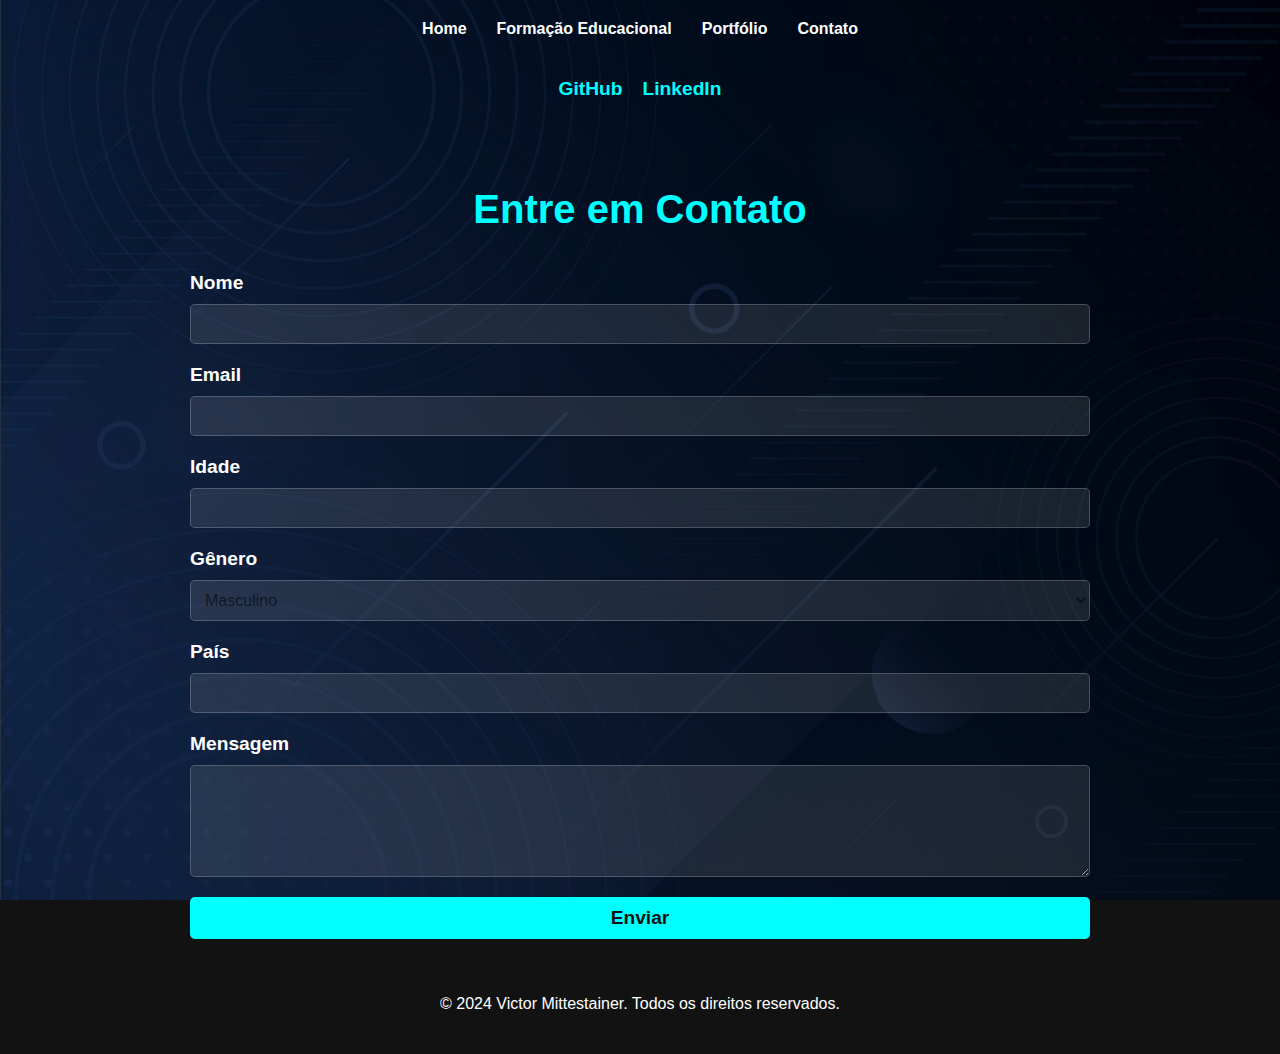
<file: contato.html>
<!DOCTYPE html>
<html lang="pt-br">
<head>
    <meta charset="UTF-8">
    <meta name="viewport" content="width=device-width, initial-scale=1.0">
    <title>Contato - Victor Mittestainer</title>
    <link rel="stylesheet" href="styles.css">
</head>
<body>
    <header class="header">
        <nav class="nav">
            <ul class="menu">
                <li class="menu-item"><a class="menu-link" href="index.html">Home</a></li>
                <li class="menu-item"><a class="menu-link" href="formacao.html">Formação Educacional</a></li>
                <li class="menu-item"><a class="menu-link" href="portfolio.html">Portfólio</a></li>
                <li class="menu-item"><a class="menu-link" href="contato.html">Contato</a></li>
            </ul>
        </nav>
    </header>

    <section class="contact-links">
        <a href="https://github.com/m1ttes1" class="contact-link" target="_blank">GitHub</a>
        <a href="https://www.linkedin.com/in/vmittestainerdev/" class="contact-link" target="_blank">LinkedIn</a>
    </section>

    <main class="contact-container">
        <h1 class="main-title">Entre em Contato</h1>

        <form class="contact-form">
            <div class="form-group">
                <label for="name">Nome</label>
                <input type="text" id="name" name="name" required>
            </div>

            <div class="form-group">
                <label for="email">Email</label>
                <input type="email" id="email" name="email" required>
            </div>

            <div class="form-group">
                <label for="age">Idade</label>
                <input type="number" id="age" name="age" required>
            </div>

            <div class="form-group">
                <label for="gender">Gênero</label>
                <select class="checkbox-group" id="gender" name="gender">
                    <option class="checkbox-option" value="male">Masculino</option>
                    <option class="checkbox-option" value="female">Feminino</option>
                    <option class="checkbox-option" value="other">Outro</option>
                </select>
            </div>

            <div class="form-group">
                <label for="country">País</label>
                <input type="text" id="country" name="country" required>
            </div>

            <div class="form-group">
                <label for="message">Mensagem</label>
                <textarea id="message" name="message" rows="5" required></textarea>
            </div>

            <div class="form-group">
                <button type="submit" class="submit-button">Enviar</button>
            </div>
        </form>
    </main>

    <footer class="footer">
        <p class="footer-text">© 2024 Victor Mittestainer. Todos os direitos reservados.</p>
    </footer>
</body>
</html>
</file>
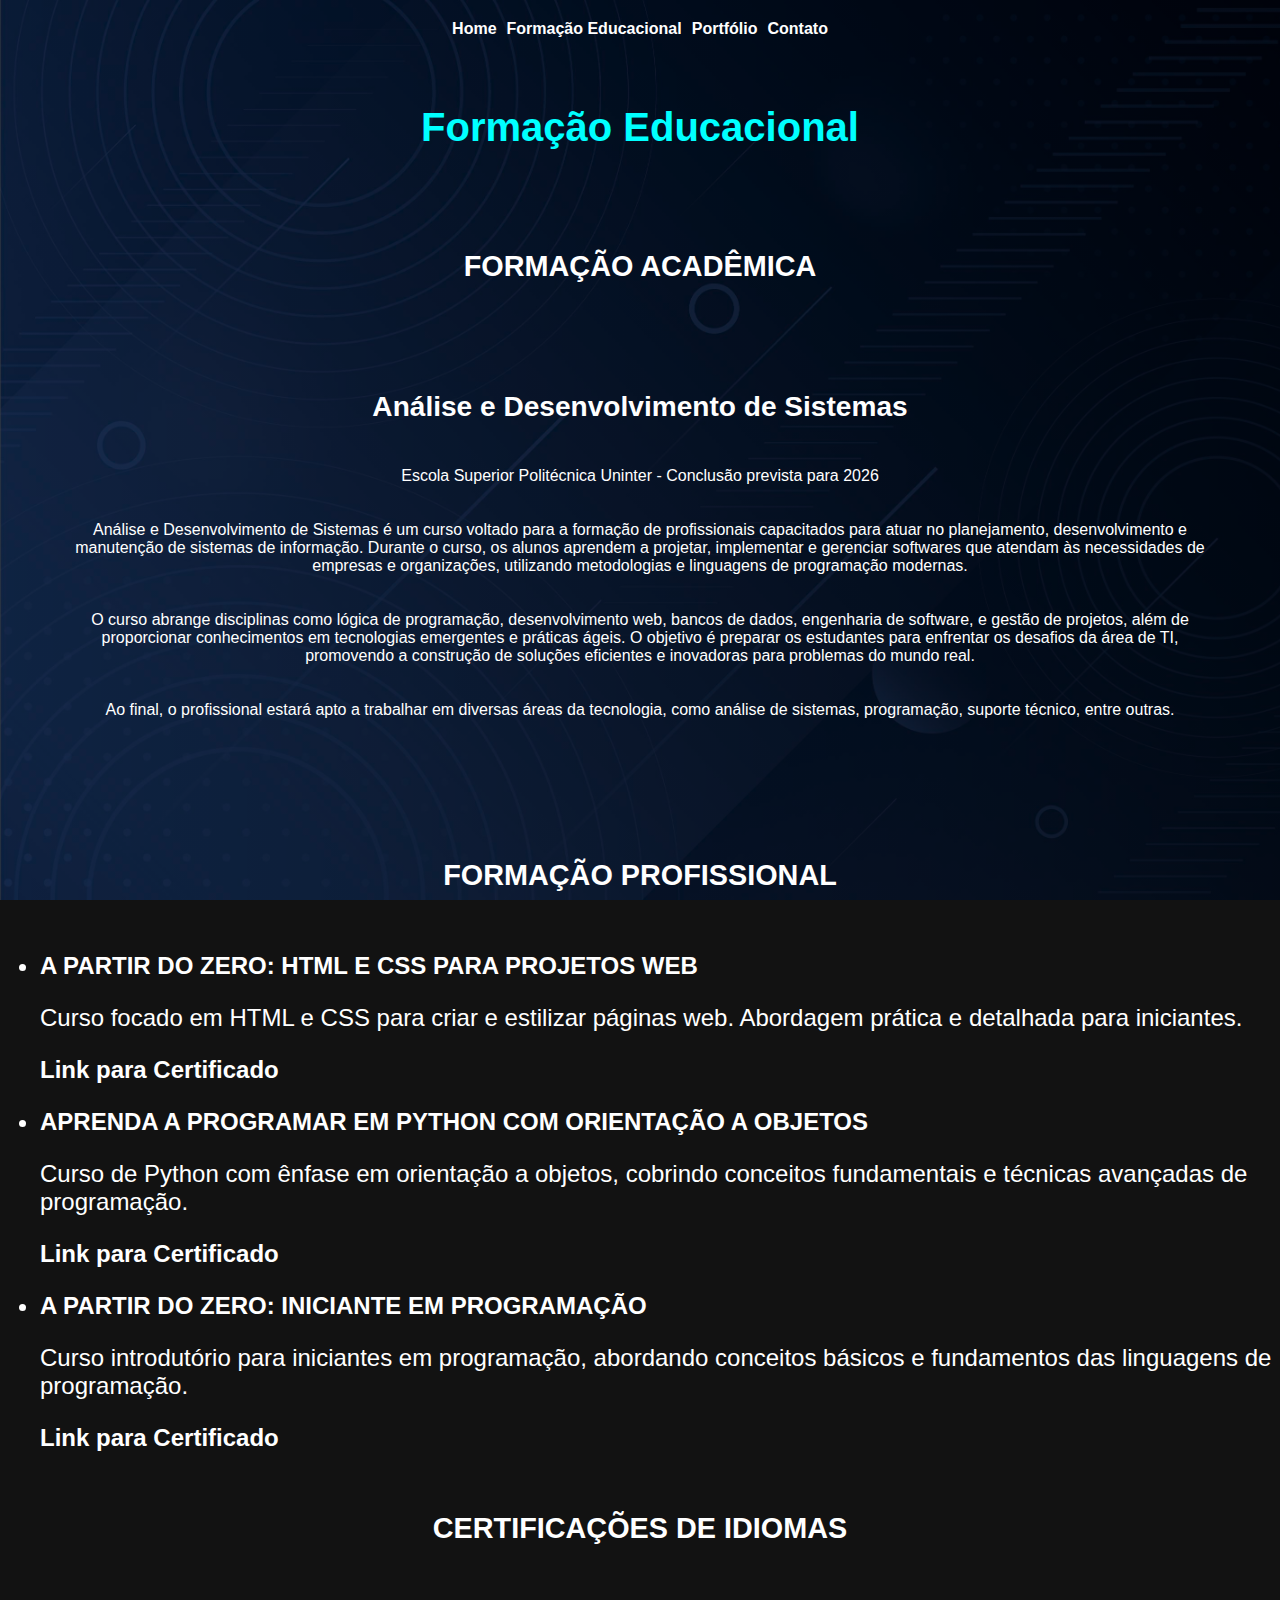
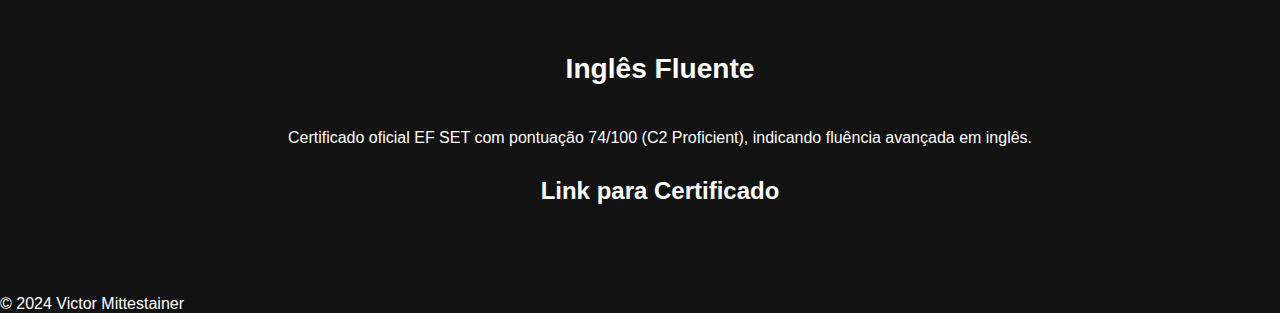
<file: formacao.html>
<!DOCTYPE html>
<html lang="pt-BR">
<head>
    <meta charset="UTF-8">
    <meta name="viewport" content="width=device-width, initial-scale=1.0">
    <title>Formação Educacional - Victor Mittestainer</title>
    <link rel="stylesheet" href="styles.css"> <!-- Atualize o caminho para o CSS correto -->
</head>
<body>
    <!-- Header do site -->
    <header class="header">
        <nav class="nav">
            <ul class="menu">
                <!-- menu links do site-->
                <li><a class="menu-link" href="index.html">Home</a></li>
                <li><a class="menu-link" href="formacao.html">Formação Educacional</a></li>
                <li><a class="menu-link" href="portfolio.html">Portfólio</a></li>
                <li><a class="menu-link" href="contato.html">Contato</a></li>
            </ul>
        </nav>
    </header>
    <main class="subtitle_h2">
        <h1 class="main-title">Formação Educacional</h1>

        <!-- Seção da faculdade -->
        <section class="college-section">
            <h2 class="section-title">Formação Acadêmica</h2>
            <div class="college-item">
                <h3 class="college-title">Análise e Desenvolvimento de Sistemas</h3>
                <p class="college-description">Escola Superior Politécnica Uninter - Conclusão prevista para 2026</p>
                <p class="college-description">Análise e Desenvolvimento de Sistemas é um curso voltado para a formação de profissionais capacitados para atuar no planejamento, desenvolvimento e manutenção de sistemas de informação. Durante o curso, os alunos aprendem a projetar, implementar e gerenciar softwares que atendam às necessidades de empresas e organizações, utilizando metodologias e linguagens de programação modernas.</p>
                <p class="college-description">
                    O curso abrange disciplinas como lógica de programação, desenvolvimento web, bancos de dados, engenharia de software, e gestão de projetos, além de proporcionar conhecimentos em tecnologias emergentes e práticas ágeis. O objetivo é preparar os estudantes para enfrentar os desafios da área de TI, promovendo a construção de soluções eficientes e inovadoras para problemas do mundo real.
                </p>
                <p class="college-description">Ao final, o profissional estará apto a trabalhar em diversas áreas da tecnologia, como análise de sistemas, programação, suporte técnico, entre outras.</p>
            </div>
        </section>

        <section class="education-section">
            <h2 class="section-title">Formação Profissional</h2>
            <ul class="course-list">
                <li class="course-item">
                    <h3 class="course-title">A partir do zero: HTML e CSS para projetos web</h3>
                    <p class="course-description">Curso focado em HTML e CSS para criar e estilizar páginas web. Abordagem prática e detalhada para iniciantes.</p>
                    <a href="https://cursos.alura.com.br/degree/certificate/da9eddad-6396-463c-83b4-9a9ab82d89e2?lang" class="certificate-link" target="_blank">Link para Certificado</a>
                </li>
                <li class="course-item">
                    <h3 class="course-title">Aprenda a programar em Python com Orientação a Objetos</h3>
                    <p class="course-description">Curso de Python com ênfase em orientação a objetos, cobrindo conceitos fundamentais e técnicas avançadas de programação.</p>
                    <a href="https://cursos.alura.com.br/degree/certificate/8b09b788-5ad5-4d7b-95fd-b63dad53d5f2?lang" class="certificate-link" target="_blank">Link para Certificado</a>
                </li>
                <li class="course-item">
                    <h3 class="course-title">A partir do zero: iniciante em programação</h3>
                    <p class="course-description">Curso introdutório para iniciantes em programação, abordando conceitos básicos e fundamentos das linguagens de programação.</p>
                    <a href="https://cursos.alura.com.br/degree/certificate/42d0fa50-cdb7-4f92-8567-d187c1cc6b81" class="certificate-link" target="_blank">Link para Certificado</a>
                </li>
            </ul>
            <h2 class="section-title">Certificações de Idiomas</h2>
            <ul class="language-certificates">
                <li class="certificate-item">
                    <h3 class="certificate-title">Inglês Fluente</h3>
                    <p class="certificate-description">Certificado oficial EF SET com pontuação 74/100 (C2 Proficient), indicando fluência avançada em inglês.</p>
                    <a href="https://cert.efset.org/TErDuB" class="certificate-link" target="_blank">Link para Certificado</a>
                </li>
            </ul>
        </section>
    </main>
    <footer>
        <p class="footer-text">&copy; 2024 Victor Mittestainer</p>
    </footer>
</body>
</html>
</file>
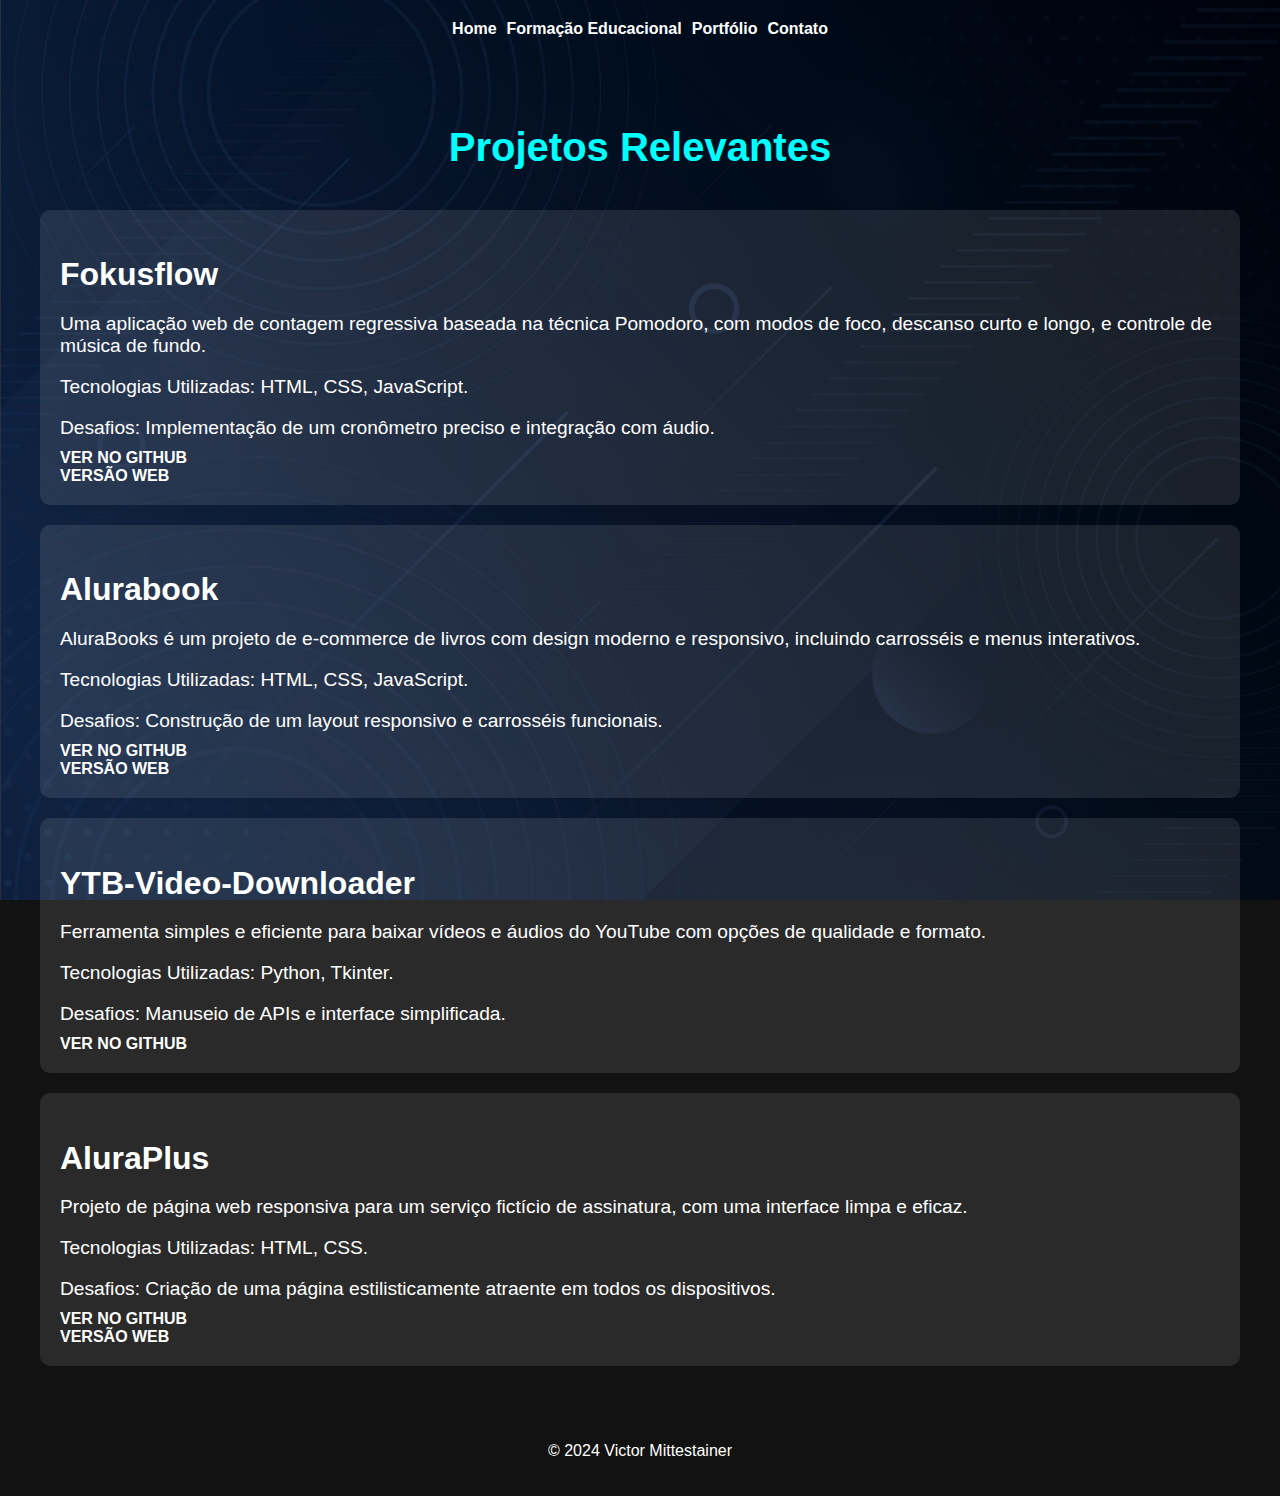
<file: portfolio.html>
<!DOCTYPE html>
<html lang="pt-BR">
<head>
    <meta charset="UTF-8">
    <meta name="viewport" content="width=device-width, initial-scale=1.0">
    <title>Portfólio - Victor Mittestainer</title>
    <link rel="stylesheet" href="styles.css"> <!-- Certifique-se de que o caminho está correto -->
</head>
<body>
    <!-- Cabeçalho do site -->
    <header class="header">
        <nav class="nav">
            <ul class="menu">
                <li><a class="menu-link" href="index.html">Home</a></li>
                <li><a class="menu-link" href="formacao.html">Formação Educacional</a></li>
                <li><a class="menu-link" href="portfolio.html">Portfólio</a></li>
                <li><a class="menu-link" href="contato.html">Contato</a></li>
            </ul>
        </nav>
    </header>

    <!-- Seção Principal -->
    <main class="portfolio-section">
        <h1 class="main-title">Projetos Relevantes</h1>

        <!-- Projekt Fokusflow -->
        <section class="project">
            <h2 class="project-title">Fokusflow</h2>
            <p class="project-description">Uma aplicação web de contagem regressiva baseada na técnica Pomodoro, com modos de foco, descanso curto e longo, e controle de música de fundo.</p>
            <p class="project-tech">Tecnologias Utilizadas: HTML, CSS, JavaScript.</p>
            <p class="project-challenges">Desafios: Implementação de um cronômetro preciso e integração com áudio.</p>
            <a href="https://github.com/m1ttes1/fokusflow" class="project-link" target="_blank">Ver no GitHub</a>
            <br>
            <a href="https://m1ttes1.github.io/fokusflow/" class="project-link" target="_blank">Versão Web</a>
        </section>

        <!-- Projekt Alurabook -->
        <section class="project">
            <h2 class="project-title">Alurabook</h2>
            <p class="project-description">AluraBooks é um projeto de e-commerce de livros com design moderno e responsivo, incluindo carrosséis e menus interativos.</p>
            <p class="project-tech">Tecnologias Utilizadas: HTML, CSS, JavaScript.</p>
            <p class="project-challenges">Desafios: Construção de um layout responsivo e carrosséis funcionais.</p>
            <a href="https://github.com/m1ttes1/alurabook" class="project-link" target="_blank">Ver no GitHub</a>
            <br>
            <a href="https://m1ttes1.github.io/alurabook/" class="project-link" target="_blank">Versão Web</a>
        </section>

        <!-- Projekt YTB-Video-Downloader -->
        <section class="project">
            <h2 class="project-title">YTB-Video-Downloader</h2>
            <p class="project-description">Ferramenta simples e eficiente para baixar vídeos e áudios do YouTube com opções de qualidade e formato.</p>
            <p class="project-tech">Tecnologias Utilizadas: Python, Tkinter.</p>
            <p class="project-challenges">Desafios: Manuseio de APIs e interface simplificada.</p>
            <a href="https://github.com/m1ttes1/YTB-Video-downloader" class="project-link" target="_blank">Ver no GitHub</a>
        </section>

        <!-- Projekt AluraPlus -->
        <section class="project">
            <h2 class="project-title">AluraPlus</h2>
            <p class="project-description">Projeto de página web responsiva para um serviço fictício de assinatura, com uma interface limpa e eficaz.</p>
            <p class="project-tech">Tecnologias Utilizadas: HTML, CSS.</p>
            <p class="project-challenges">Desafios: Criação de uma página estilisticamente atraente em todos os dispositivos.</p>
            <a href="https://github.com/m1ttes1/AluraPlus" class="project-link" target="_blank">Ver no GitHub</a>
            <br>
            <a href="https://m1ttes1.github.io/aluraplus/" class="project-link" target="_blank">Versão Web</a>
        </section>
    </main>

    <!-- Rodapé do site -->
    <footer class="footer">
        <p class="footer-text">&copy; 2024 Victor Mittestainer</p>
    </footer>
</body>
</html>
</file>
<file: styles.css>
/* -------------------- GLOBAL STYLES -------------------- */
html, body {
    height: 100%;
    font-family: 'HK Grotesk', sans-serif;
    background-color: #121212;
    background-image: linear-gradient(to left, rgba(0, 0, 0, 0.85), rgba(0, 0, 0, 0.7)), url('img/background.jpg');
    background-size: cover;
    background-repeat: repeat-y; /* Repete a imagem verticalmente */
    background-attachment: fixed; /* Mantém a imagem fixa ao fundo */
    align-items: center;
    margin: 0;
    padding: 0;
}

/* -------------------- HEADER -------------------- */
.header {
    text-align: center;
    padding: 10px 0;
}

.nav {
    margin-bottom: 20px;
}

.menu {
    display: flex;
    justify-content: center;
    align-items: center;
    gap: 10px;
    list-style: none;
    padding: 10px 0;
    margin: 0;
}

.menu-item {
    margin: 0 10px;
}

.menu-link, .certificate-link {
    text-decoration: none;
    color: #fff;
    font-weight: bold;
    justify-content: center;
    padding: 10px 0px;
}

.menu-link:hover, .certificate-link:hover {
    color: rgb(0, 255, 255); /* Cor ao passar o mouse (hover) */
}

.menu-link:focus, .certificate-link:focus {
    outline: 2px solid rgb(0, 255, 255); /* Adiciona um contorno visível para links focados */
}

/* -------------------- MAIN CONTENT -------------------- */
.main-title {
    text-align: center;
    font-size: 3rem; /* Reduzido para melhorar a hierarquia visual */
    margin-bottom: 20px;
    color: rgb(0, 255, 255);
}

.title {
    font-size: 2.5rem; /* Ajustado para diferenciar do .main-title */
    margin-bottom: 36px;
    color: rgb(0, 255, 255);
    text-align: center;
}

.subtitle_h2 {
    display: flex;
    flex-direction: column;
    align-items: center;
    color: #fff;
    font-size: 1.5rem; /* Ajustado para uma melhor leitura */
    margin-bottom: 20px;
}

.sobre {
    text-align: center;
    padding: 50px 0;
    margin: 0 auto;
    max-width: 800px;
    color: #fff;
}

.sobre_link:hover {
    color: rgb(0, 255, 255); /* Cor ao passar o mouse (hover) */
}

.sobre-text {
    margin-bottom: 20px;
    font-size: 1.2rem; /* Ajuste para maior legibilidade */
}

.section-title {
    font-size: 1.8rem;
    margin-bottom: 20px;
    display: flex;
    align-items: center;
    justify-content: center;
    text-transform: uppercase;
}

.college-item, .certificate-item, .section-title {
    display: flex;
    flex-direction: column;
    align-items: center;
    text-align: center;
    margin-bottom: 40px;
    padding: 20px;
    margin: 40px;
}

.college-description, .certificate-description {
    margin-bottom: 20px;
    text-align: center;
    font-size: 1rem;
}

.course-title {
    font-size: 1.5rem;
    margin-bottom: 20px;
    text-transform: uppercase;
}

/* -------------------- PORTFOLIO -------------------- */
.portfolio-section {
    max-width: 1200px;
    margin: 0 auto;
    padding: 20px;
    color: #fff;
}

.project {
    background-color: rgba(255, 255, 255, 0.1);
    padding: 20px;
    margin-bottom: 20px;
    border-radius: 10px;
}

.project-title {
    font-size: 2rem;
    margin-bottom: 10px;
}

.project-description, .project-tech, .project-challenges {
    font-size: 1.2rem;
    margin-bottom: 10px;
}

.project-link {
    text-decoration: none;
    color: #fff;
    font-weight: bold;
    text-transform: uppercase;
}

.project-link:hover {
    color: rgb(0, 255, 255);
}

/* -------------------- FOOTER -------------------- */
.footer {
    text-align: center;
    padding: 20px 0;
    background-color: #121212;
}

.footer-text {
    color: #fff;
}

.footer-text-copyright {
    text-align: left;
    padding: 20px 0;
    color: #fff;
}


/* -------------------- CONTACT PAGE -------------------- */
.contact-links {
    display: flex;
    justify-content: center;
    gap: 20px;
    margin-bottom: 40px;
}

.contact-link {
    color: rgb(0, 255, 255);
    font-size: 1.2rem;
    text-decoration: none;
    font-weight: bold;
}

.contact-link:hover {
    color: #fff;
}

.contact-container {
    max-width: 900px;
    margin: 0 auto;
    padding: 20px;
    color: #fff;
}

.main-title {
    text-align: center;
    font-size: 2.5rem;
    margin-bottom: 40px;
    color: rgb(0, 255, 255);
}

.contact-form {
    display: flex;
    flex-direction: column;
    gap: 20px;
}

.form-group {
    display: flex;
    flex-direction: column;
    gap: 10px;
}

.form-group label {
    font-size: 1.2rem;
    font-weight: bold;
}

.form-group input, .form-group textarea, .form-group select {
    padding: 10px;
    border-radius: 5px;
    border: 1px solid rgba(255, 255, 255, 0.2);
    background-color: rgba(255, 255, 255, 0.1);
    color: #00000094;
    font-size: 1rem;
    transition: box-shadow 0.3s ease;
}

.form-group input:focus, .form-group textarea:focus, .form-group select:focus {
    outline: none;
    box-shadow: 0 0 5px rgb(0, 255, 255);
}


.checkbox-option {
    display: flex;
    align-items: center;
    gap: 10px;
}

.radio-group {
    display: flex;
    flex-direction: column;
    gap: 10px;
}

.radio-item {
    display: flex;
    align-items: center;
}

.radio-item input {
    margin-right: 10px;
}

.submit-button {
    padding: 10px 20px;
    border: none;
    border-radius: 5px;
    background-color: rgb(0, 255, 255);
    color: #121212;
    font-size: 1.2rem;
    font-weight: bold;
    cursor: pointer;
    transition: background-color 0.3s ease, transform 0.2s ease;
}

.submit-button:hover {
    background-color: #fff;
    transform: scale(1.05);
}
</file>
